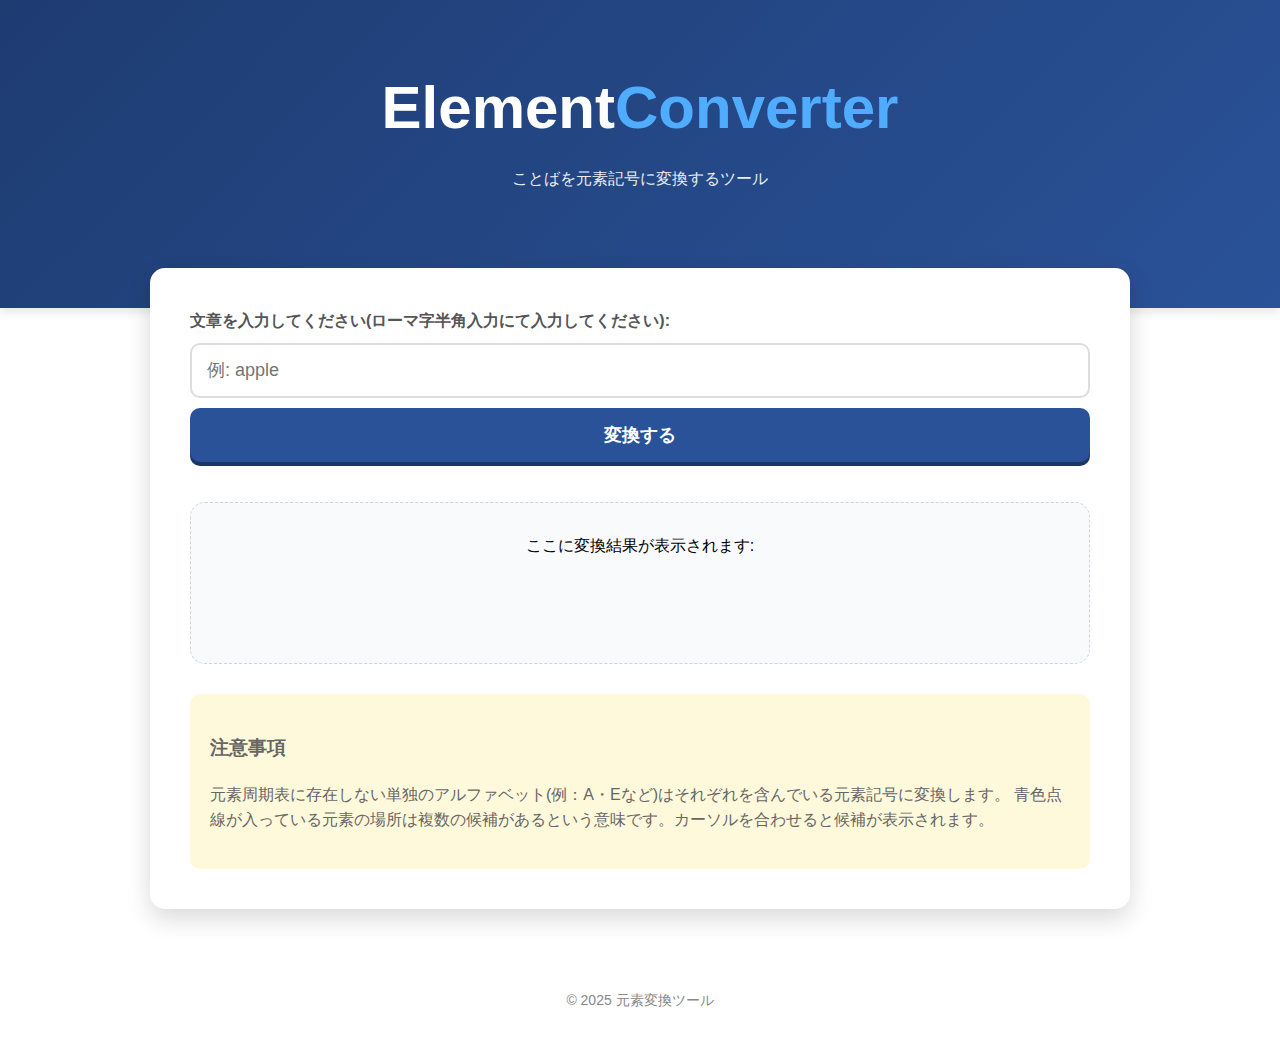
<file: index.html>
<!DOCTYPE html>
<html lang="ja">
    <header>
        <meta charset ="UTF-8">
        <h1>Element<span>Converter</span></h1>
        <p>ことばを元素記号に変換するツール</p>
        <link rel="stylesheet" href="./change_element.css">
    </header>
    <main>
        <div class="input-section">
            <label for="inputText">文章を入力してください(ローマ字半角入力にて入力してください):</label>
            <div class="input-group">
                <input type="text" id="input_text" placeholder="例: apple">
                <button id="convert_button">変換する</button>
            </div>
        </div>
        <div class="result-section">
            <div id="result_area">ここに変換結果が表示されます:</div>
        </div>
        <div id="note">
            <h3>注意事項</h3>
            <p>元素周期表に存在しない単独のアルファベット(例：A・Eなど)はそれぞれを含んでいる元素記号に変換します。
            青色点線が入っている元素の場所は複数の候補があるという意味です。カーソルを合わせると候補が表示されます。
            </p>
        </div>
    </main>
    <footer>
        &copy; 2025 元素変換ツール
    </footer>
    <script src="./change_element.js"></script>
</html>
</file>
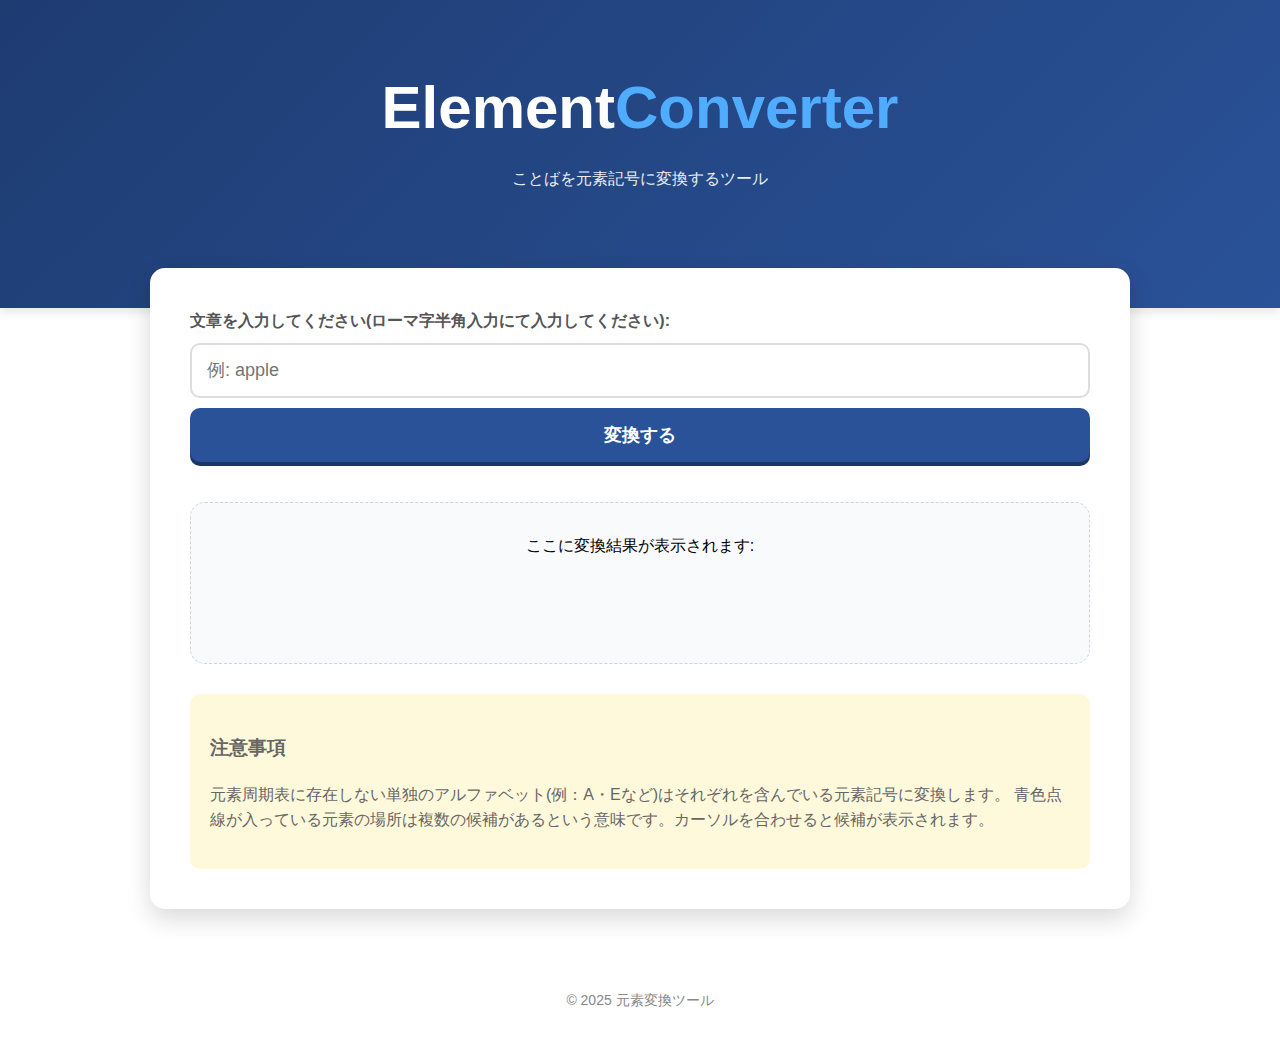
<file: change_element.html>
<!DOCTYPE html>
<html lang="ja">
    <header>
        <meta charset ="UTF-8">
        <h1>Element<span>Converter</span></h1>
        <p>ことばを元素記号に変換するツール</p>
        <link rel="stylesheet" href="./change_element.css">
    </header>
    <main>
        <div class="input-section">
            <label for="inputText">文章を入力してください(ローマ字半角入力にて入力してください):</label>
            <div class="input-group">
                <input type="text" id="input_text" placeholder="例: apple">
                <button id="convert_button">変換する</button>
            </div>
        </div>
        <div class="result-section">
            <div id="result_area">ここに変換結果が表示されます:</div>
        </div>
        <div id="note">
            <h3>注意事項</h3>
            <p>元素周期表に存在しない単独のアルファベット(例：A・Eなど)はそれぞれを含んでいる元素記号に変換します。
            青色点線が入っている元素の場所は複数の候補があるという意味です。カーソルを合わせると候補が表示されます。
            </p>
        </div>
    </main>
    <footer>
        &copy; 2025 元素変換ツール
    </footer>
    <script src="./change_element.js"></script>
</html>
</file>
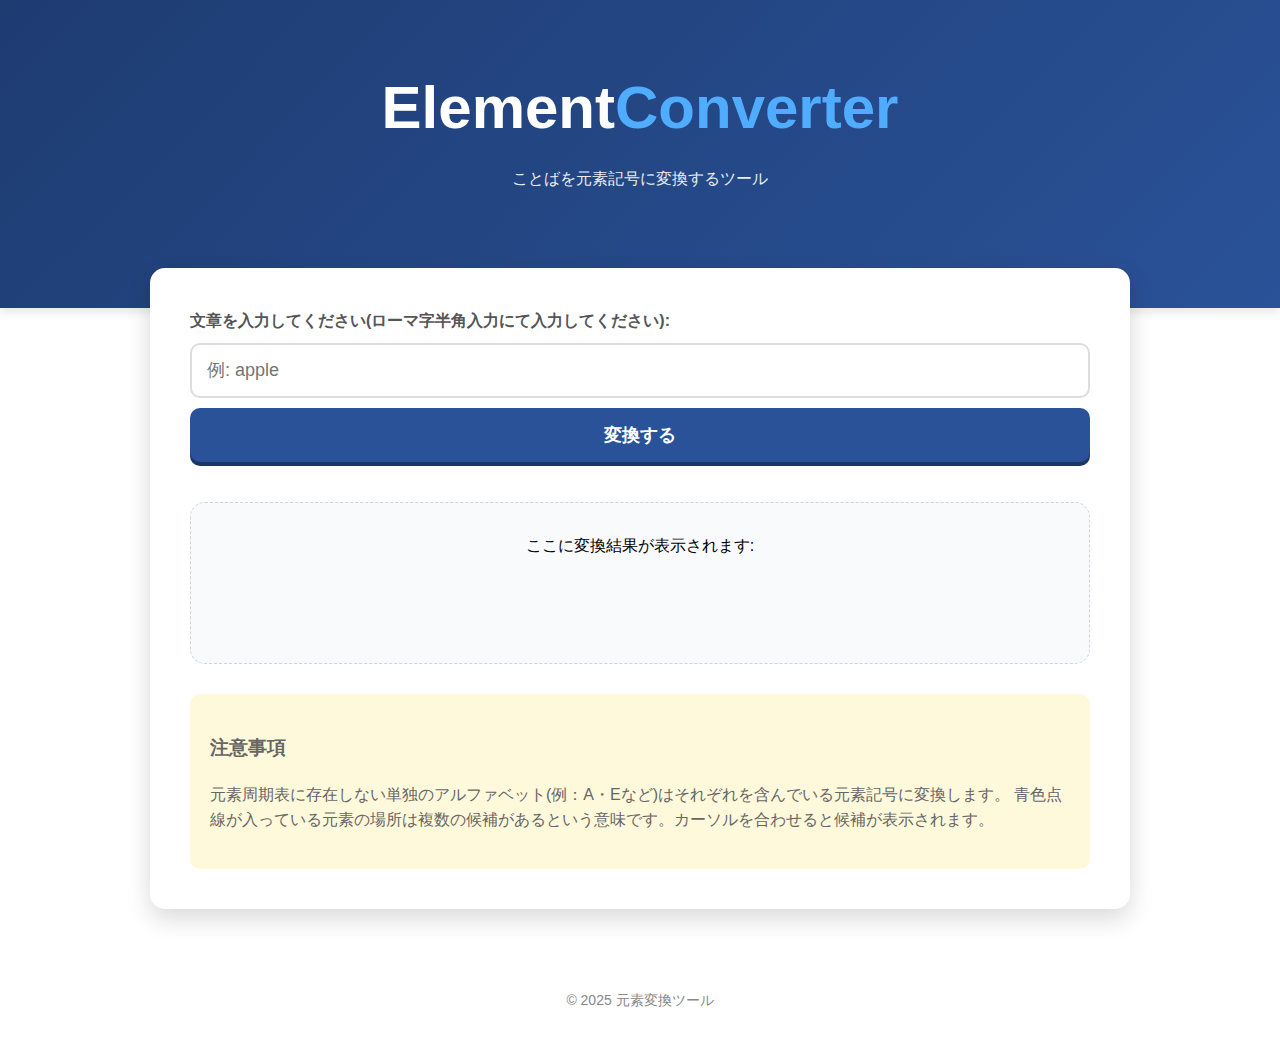
<file: index.html.html>
<!DOCTYPE html>
<html lang="ja">
    <header>
        <meta charset ="UTF-8">
        <h1>Element<span>Converter</span></h1>
        <p>ことばを元素記号に変換するツール</p>
        <link rel="stylesheet" href="change_element.css">
    </header>
    <main>
        <div class="input-section">
            <label for="inputText">文章を入力してください(ローマ字半角入力にて入力してください):</label>
            <div class="input-group">
                <input type="text" id="input_text" placeholder="例: apple">
                <button id="convert_button">変換する</button>
            </div>
        </div>
        <div class="result-section">
            <div id="result_area">ここに変換結果が表示されます:</div>
        </div>
        <div id="note">
            <h3>注意事項</h3>
            <p>元素周期表に存在しない単独のアルファベット(例：A・Eなど)はそれぞれを含んでいる元素記号に変換します。
            青色点線が入っている元素の場所は複数の候補があるという意味です。カーソルを合わせると候補が表示されます。
            </p>
        </div>
    </main>
    <footer>
        &copy; 2025 元素変換ツール
    </footer>
    <script src="change_element.js"></script>
</html>
</file>
<file: change_element.css>
:root{
    --primary:#2a5298;
    --bg-color:#f0f4f8;
    --text-color: #333;
}
header h1{
    margin:0;
    font-size: clamp(32px, 8vw, 60px);
    }

header h1 span{
    color: #4facfe;
}
header p{
    margin-top:10px;
    opacity:0.9;
}

#note{
    font-size: 18px;
    color:black;
    font-style:bold;
}

body{
    margin:0;
    padding:0;
    font-family:"Helvetica Neue", Arial, sans-serif;
    line-height:1.6;
}

header{
    background:linear-gradient(135deg,#1e3c72 0%, #2a5298 100%);
    color:white;
    padding: 60px 20px 100px;
    text-align: center;
    box-shadow: 0 4px 10px rgba(0,0,0,0.1);
}

main{
    max-width:900px;
    width: 90%;
    background-color: white;
    margin: -46px auto 40px ;
    padding: 20px;
    border-radius: 15px;
    box-shadow: 0 10px 25px rgba(0,0,0,0.15);
    position:relative;
    z-index:1;
}

.input-section{
    margin-bottom: 40px;
}

.input-section label{
    display:block;
    margin-bottom: 10px;
    font-weight: bold;
    color:#555;
}

@media(min-width: 600px){
    main{
        margin: -40px auto 40px;
        padding: 40px;
    }
    .input-group{
        flex-direction: row;
    }
}
.input-group{
    display:flex;
    flex-direction: column;
    gap:10px;
}

input[type = "text"]{
    flex:1;
    padding:15px;
    border: 2px solid #ddd;
    border-radius:10px;
    font-size:18px;
    transition:border-color 0.3s;
}

input[type = "text"]:focus{
    border-color:#2a5298;
    outline:none;
}

button{
    padding: 15px;
    width: auto;
    height: auto;
    border-radius: 10px;
    background: #2a5298;
    display: flex;
    justify-content: center;
    align-items: center;
    color: white;
    font-size: 18px;
    font-weight: bold;
    cursor: pointer;
    border:none;
    box-shadow:0 4px 0 #1a3666;
}

button:hover{
    background:#3a62a8;
    transform: translateY(-2px);
    box-shadow:0 6px 0 #1a3666;
}

button:active{
    transform: translateY(2px);
    box-shadow:0 0 0;
}

.result-section{
    display: flex;
    flex: wrap;
    justify-content: center;
    padding: 30px;
    border-radius: 15px;
    background-color:#f8fafc;
    min-height: 100px;
    border:1px dashed #cbd5e1;
    margin-bottom: 30px;
    gap: 10px;
}
#resultarea{
    display: flex;
    align-items: center;
    justify-content: center;
    flex-wrap: wrap;
    gap: 10px;
    font-size: 24px;
    font-weight: bold;
}

/*複数候補があるときの要素の親*/
.element-container{
    position:relative;/*子要素の基準になる*/
    padding: 8px 15px;
    cursor: pointer;
    padding:5px 10px;
    background:white;
    border-bottom: 4px dashed #007bff;/*候補があるときの目印*/
    border-radius:8px;
    border: 2px solid #2a5298;
    color: #2a5298;
    font-size:clamp(16px,4vw,24px)
}

/*ホバー時の名前の背景色*/
.element-container:hover{
    background-color:#2a5298;
    background:white;
}

/*隠れているリスト*/
.dropdown-list{
    display:none;/*初期状態では非表示*/
    position:absolute;
    top:100%;/*親要素の下に配置*/
    left:0;
    background-color:white;
    border:1px solid #ccc;
    box-shadow:0 8px 16px rgba(0,0,0,0.2);
    z-index:10;
    min-width:120px;
    max-width:4px;
    border-radius:4px;
}

/*親がホバーされればリストを表示*/
.element-container:hover .dropdown-list{
    display: block;
}

/*リスト内の各項目*/
.dropdown-item{
    padding:10px;
    color: #333;
    font-size:16px;
}
.dropdown-item:hover{
    background-color:#f1f1f1;
    color: #007bff;
}

/*候補が 一つしかない要素*/
.single-element{
    font-weight: bold;
    font-size: clamp(16px,4vw,24px)
}

#note{
    font-size: 16px;
    color:#666;
    background:#fff9db;
    padding:20px;
    border-radius:10px;
    margin-top:20px;
}

footer{
    text-align: center;
    padding:40px 20px;
    color:#888;
    font-size: 14px;
}
</file>
